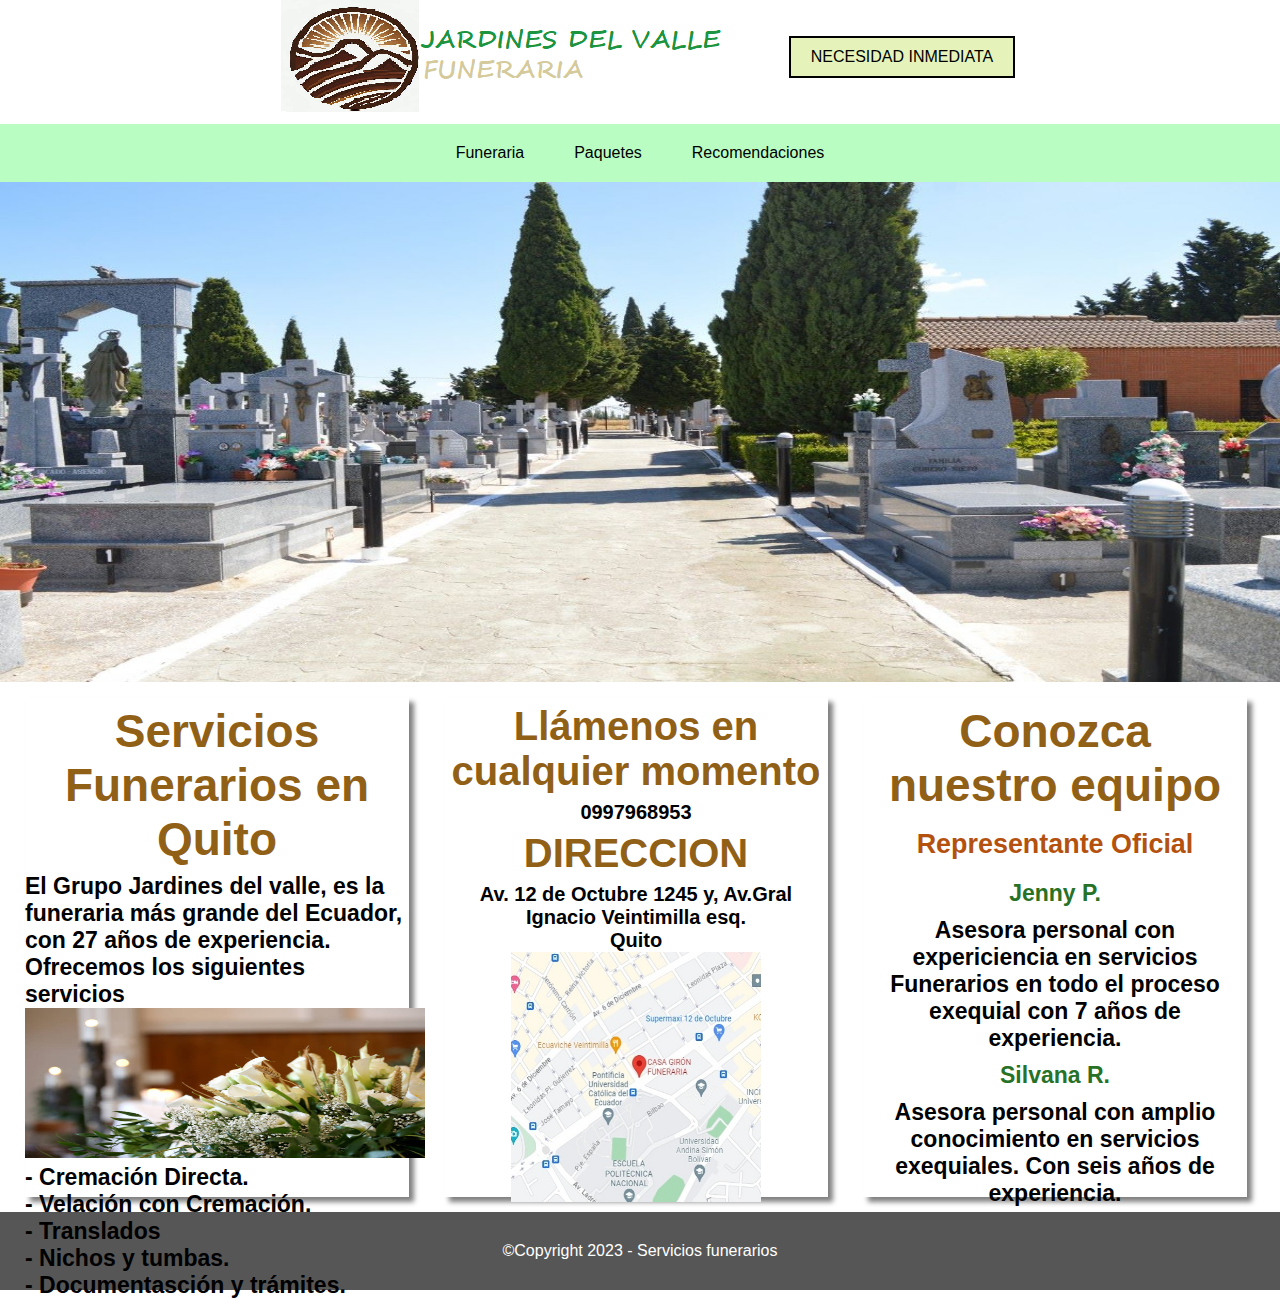
<file: index.html>
<!DOCTYPE html>
<html lang="en">

<head>
    <meta charset="UTF-8">
    <meta http-equiv="X-UA-Compatible" content="IE=edge">
    <meta name="viewport" content="width=device-width, initial-scale=1.0">
    <link rel=StyleSheet href="css/style2.css">
    <title>Funeraria - Jardines del valle</title>
</head>

<body>
    <header>
        <div class="contenedor_header">
            <img class="logo" src="Images/LOGO.png" alt="">
            <a class="planificacion_boton" href="form.html">NECESIDAD INMEDIATA</a>

        </div>

    </header>
    <nav>
        <div class="pestana">
            <a href="index.html">Funeraria</a>
        </div>
        <div class="pestana">
            <a href="paquetes.html">Paquetes</a>
        </div>
        <div class="pestana">
            <a href="recomendaciones.html">Recomendaciones</a>
        </div>
    </nav>
    <section class="Imagen-Cementerio">
        <div class="Cementerio">
            <img src="Images/Cementerio.jpeg" width="1349" height="500">
        </div>
        <div class="container">
            <div id="Pagina1">
                <div id="Información">
                    <h1>Servicios Funerarios en Quito</h1>
                    <p>El Grupo Jardines del valle, es la funeraria más grande del Ecuador, con 27 años de experiencia.
                        Ofrecemos los siguientes servicios</p>
                    <img src="Images/Funeraria.jpg" width="400" height="150">
                    <p> - Cremación Directa.</p>
                    <p> - Velación con Cremación.</p>
                    <p> - Translados</p>
                    <p> - Nichos y tumbas.</p>
                    <p> - Documentasción y trámites.</p>
                </div>
            </div>
            <div id="Pagina2">
                <div id="Ubicación">
                    <h1> Llámenos en cualquier momento</h1>
                    <p>0997968953</p>
                    <h1>DIRECCION</h1>
                    <p>Av. 12 de Octubre 1245 y, Av.Gral Ignacio Veintimilla esq.</p>
                    <p> Quito</p>
                    <a href="https://goo.gl/maps/NCwo9bZKQf6MTH3k8?coh=178572&entry=tt">
                        <img src="Images/Ubicación.jpeg" width="250" height="250">
                    </a>
                </div>
            </div>
            <div id="Pagina3">
                <div id="Conocenos">
                    <h1> Conozca nuestro equipo</h1>
                    <h3>Representante Oficial</h3>
                    <h4>Jenny P.</h4>
                    <p>Asesora personal con expericiencia en servicios Funerarios
                        en todo el proceso exequial con 7 años de experiencia.
                    </p>
                    <h4>Silvana R.</h4>
                    <p>Asesora personal con amplio conocimiento en servicios exequiales.
                        Con seis años de experiencia.
                    </p>
                </div>
            </div>
        </div>
    </section>
    <footer>©Copyright 2023 - Servicios funerarios</footer>
</body>

</html>
</file>
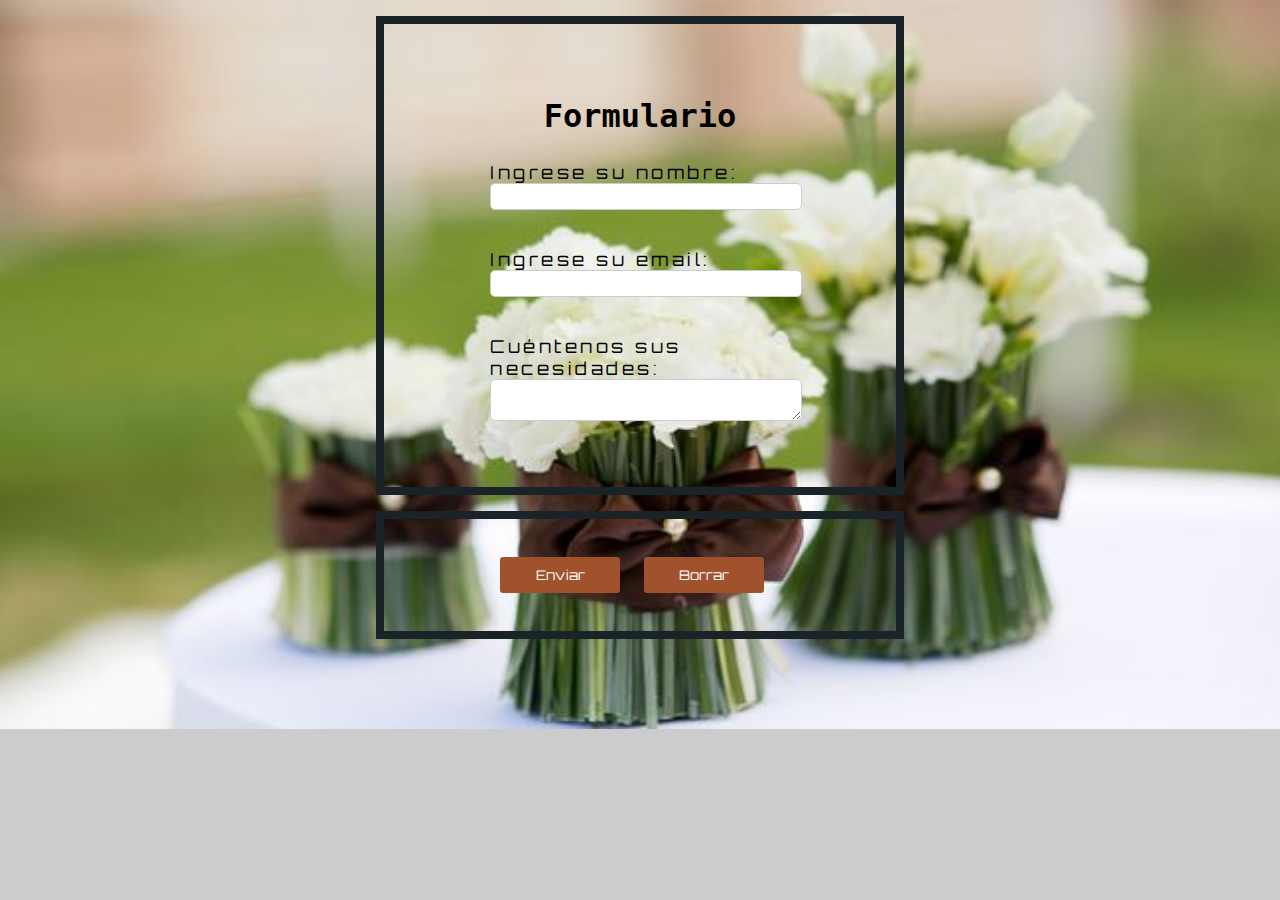
<file: form.html>
<!doctype html>
<html>
<head>
	<meta charset="utf-8">
	<title>Formulario</title>
	<link rel="preconnect" href="https://fonts.googleapis.com">
	<link rel="preconnect" href="https://fonts.gstatic.com" crossorigin>
	<link href="https://fonts.googleapis.com/css2?family=Orbitron&display=swap" rel="stylesheet">
    <style type="text/css">
        body {
            background-image: url(Images/Fondo.jpg);
            background-repeat: no-repeat;
            background-size: cover;
        }
        </style>
</head>

<style>
body{
	padding: 0;
	margin: 0;
	background-color: #ccc;
	display: flex;
	align-items: center;
	justify-content: center;

}

.hijo{
	width: 30rem;
	padding: 1em;
	border: 0.5em solid #192328;
    background-color:transparent;
    margin-top: 1rem;
    position: center;
}

.hijo h2{
	text-align: center;
	color: black;
	font-size: 2rem;
	font-family: 'monospace', sans-serif;
}

.hijo label{
	font-family: 'Orbitron', sans-serif;
	color: black;
	font-size: 1.1em;
	letter-spacing: 0.2em;
}


/*ahora el segundo div*/

.hijo2{
	width: 30rem;
	height: 5rem;
	padding: 1em;
	border: 0.5em solid #192328;
    background-color: transparent;
    display: flex;
	align-items: center;
	justify-content: center;
	margin-top: 1rem;
}

form {
    width: 300px;
    margin: 0 auto;
    padding: 30px;
    border-radius: 1x;
}

input[type="text"],
input[type="email"],
textarea[type="sugerencias"] {
    width: 100%;
    padding: 5px;
    margin-bottom: 20px;
    border: 1px solid #ccc;
    border-radius: 5px;
    display: block;
}

input[type="submit"],
input[type="reset"] {
  width: 40%;
  padding: 10px;
  margin: 10px;
  border: black;
  border-radius: 3px;
  background-color: sienna;
  color: white;
  cursor: pointer;
  font-family: 'Orbitron', sans-serif;
}


</style>
<body>
	<div>
		<div class="hijo">
			<form class="formulario">
                <h2 id="title" style="text-align: center;">Formulario</h2>

                <label for="name">Ingrese su nombre:</label>
                <input type="text" id="name" name="name" onkeyup="this.value=Letras(this.value)" required="">
                <br>
                <label for="email">Ingrese su email:</label>
                <input type="email" id="email" name="email" onkeyup="this.value=Letras(this.value)" required="">
                <br>
                <label for="sugerencias">Cuéntenos sus necesidades:</label>
                <textarea type="sugerencias" id="sugerencias" name="sugerencias" onkeyup="this.value=Letras(this.value)" required=""></textarea>

                </form>
		</div>

		<div class="hijo2">
			<form>
                <input type="submit" value="Enviar">
                <input type="reset" value="Borrar">
			</form>
		</div>
	</div>
</body>
</html>
</file>
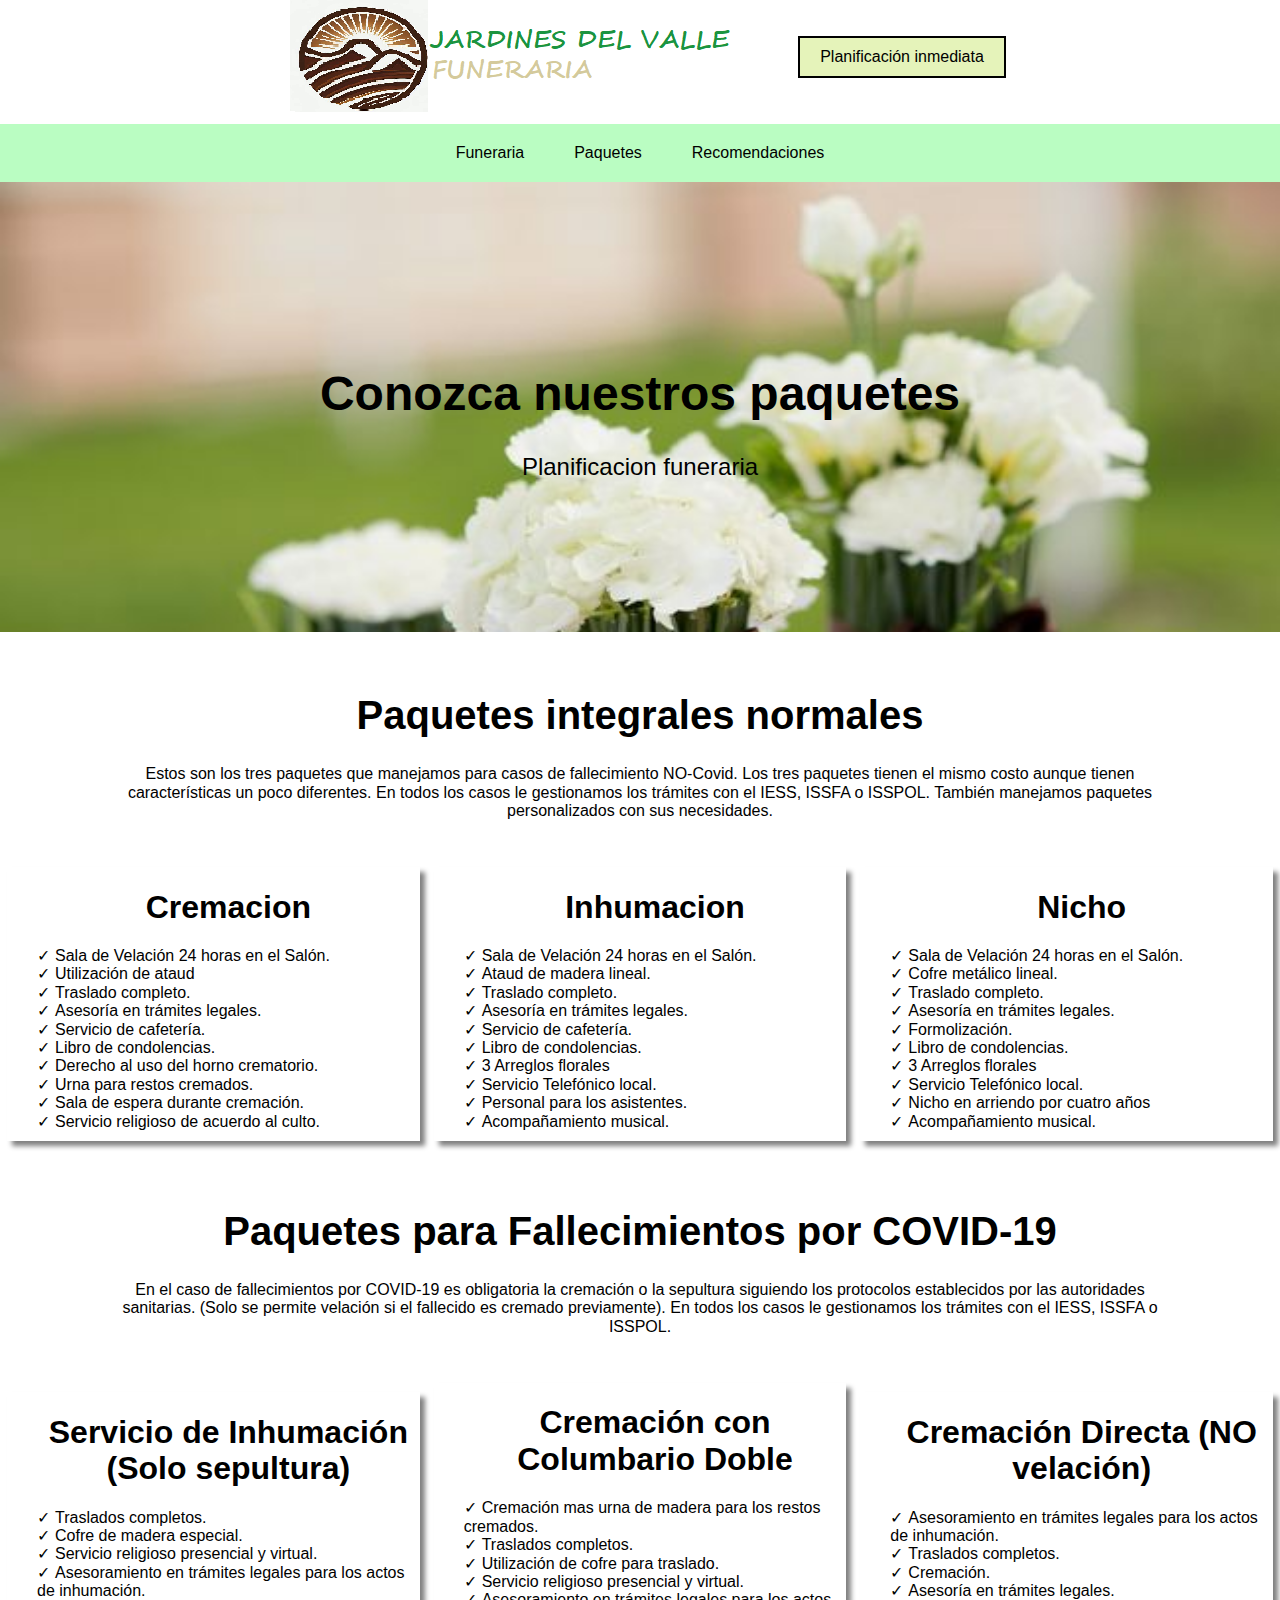
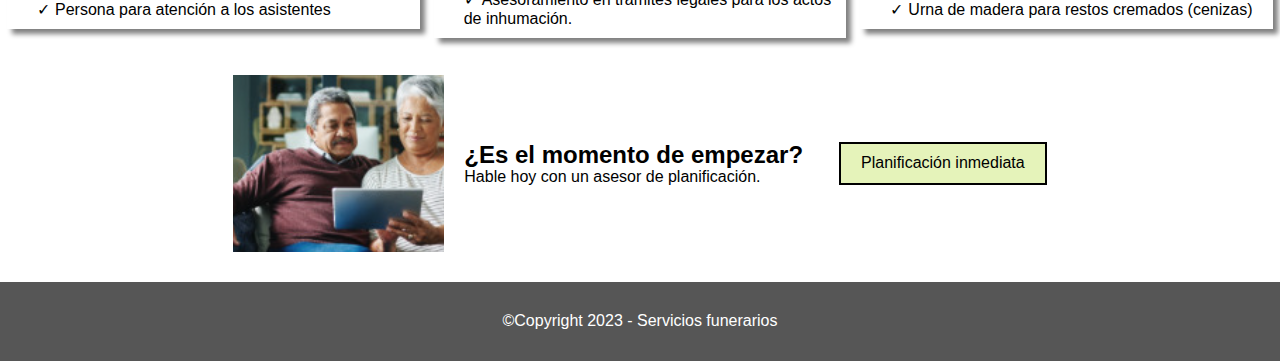
<file: paquetes.html>
<!DOCTYPE html>
<html lang="en">

<head>
    <meta charset="UTF-8">
    <meta http-equiv="X-UA-Compatible" content="IE=edge">
    <meta name="viewport" content="width=device-width, initial-scale=1.0">
    <link rel="stylesheet" type="text/css" href="css/style.css">
    <link rel="stylesheet" type="text/css" href="css/normalize.css">
    <title>Nuestros paquetes</title>
</head>

<body>
    <header>
        <div class="contenedor_header">
            <img class="logo" src="Images/LOGO.png" alt="">
            <a class="planificacion_boton" href="form.html">Planificación inmediata</a>

        </div>

    </header>
    <nav>
        <div class="pestana">
            <a href="index.html">Funeraria</a>
        </div>
        <div class="pestana">
            <a href="paquetes.html">Paquetes</a>
        </div>
        <div class="pestana">
            <a href="recomendaciones.html">Recomendaciones</a>
        </div>
    </nav>
    <div class="titulo">
        <div class="titulo_texto">
            <H1>Conozca nuestros paquetes</H1>
            <p>Planificacion funeraria</p>
        </div>

    </div>
    <div class="paquete_1">
        <h1>Paquetes integrales normales</h1>
        <p>Estos son los tres paquetes que manejamos para casos de fallecimiento NO-Covid. Los tres paquetes tienen el
            mismo costo aunque tienen características un poco diferentes. En todos los casos le gestionamos los trámites
            con el IESS, ISSFA o ISSPOL. También manejamos paquetes personalizados con sus necesidades.
        </p>
    </div>
    <div class="container">
        <div class="column">
            <h1>Cremacion</h1>
            <ul>
                <li>Sala de Velación 24 horas en el Salón.</li>
                <li>Utilización de ataud</li>
                <li>Traslado completo.</li>
                <li>Asesoría en trámites legales.</li>
                <li>Servicio de cafetería.</li>
                <li>Libro de condolencias.</li>
                <li>Derecho al uso del horno crematorio.</li>
                <li>Urna para restos cremados.</li>
                <li>Sala de espera durante cremación.</li>
                <li>Servicio religioso de acuerdo al culto.</li>
            </ul>
        </div>
        <div class="column">
            <h1>Inhumacion</h1>
            <ul>
                <li>Sala de Velación 24 horas en el Salón.</li>
                <li>Ataud de madera lineal.</li>
                <li>Traslado completo.</li>
                <li>Asesoría en trámites legales.</li>
                <li>Servicio de cafetería.</li>
                <li>Libro de condolencias.</li>
                <li>3 Arreglos florales</li>
                <li>Servicio Telefónico local.</li>
                <li>Personal para los asistentes.</li>
                <li>Acompañamiento musical.</li>
            </ul>
        </div>
        <div class="column">
            <h1>Nicho</h1>
            <ul>
                <li>Sala de Velación 24 horas en el Salón.</li>
                <li>Cofre metálico lineal.</li>
                <li>Traslado completo.</li>
                <li>Asesoría en trámites legales.</li>
                <li>Formolización.</li>
                <li>Libro de condolencias.</li>
                <li>3 Arreglos florales</li>
                <li>Servicio Telefónico local.</li>
                <li>Nicho en arriendo por cuatro años</li>
                <li>Acompañamiento musical.</li>
            </ul>
        </div>
    </div>
    <div class="paquete_1">
        <h1>Paquetes para Fallecimientos por COVID-19</h1>
        <p>En el caso de fallecimientos por COVID-19 es obligatoria la cremación o la sepultura siguiendo los protocolos
            establecidos por las autoridades sanitarias. (Solo se permite velación si el fallecido es cremado
            previamente). En todos los casos le gestionamos los trámites con el IESS, ISSFA o ISSPOL.
        </p>
    </div>
    <div class="container">
        <div class="column">
            <h1>Servicio de Inhumación (Solo sepultura)</h1>
            <ul>
                <li>Traslados completos.</li>
                <li>Cofre de madera especial.</li>
                <li>Servicio religioso presencial y virtual.</li>
                <li>Asesoramiento en trámites legales para los actos de inhumación.</li>
                <li>Persona para atención a los asistentes</li>
            </ul>
        </div>
        <div class="column">
            <h1>Cremación con Columbario Doble</h1>
            <ul>
                <li>Cremación mas urna de madera para los restos cremados.</li>
                <li>Traslados completos.</li>
                <li>Utilización de cofre para traslado.</li>
                <li>Servicio religioso presencial y virtual.</li>
                <li>Asesoramiento en trámites legales para los actos de inhumación.</li>
            </ul>
        </div>
        <div class="column">
            <h1>Cremación Directa (NO velación)</h1>
            <ul>
                <li>Asesoramiento en trámites legales para los actos de inhumación.</li>
                <li>Traslados completos.</li>
                <li>Cremación.</li>
                <li>Asesoría en trámites legales.</li>
                <li>Urna de madera para restos cremados (cenizas)</li>
            </ul>
        </div>
    </div>
    <div class="contacto">
        <img src="Images/Captura de pantalla 2023-05-27 165919.png" alt="">
        <div class="texto_contactos">
            <h2>¿Es el momento de empezar?</h2>
            <P>Hable hoy con un asesor de planificación.</P>
        </div>
        <a class="planificacion_boton" href="form.html">Planificación inmediata</a>
    </div>
    <footer>©Copyright 2023 - Servicios funerarios</footer>
</body>

</html>
</file>
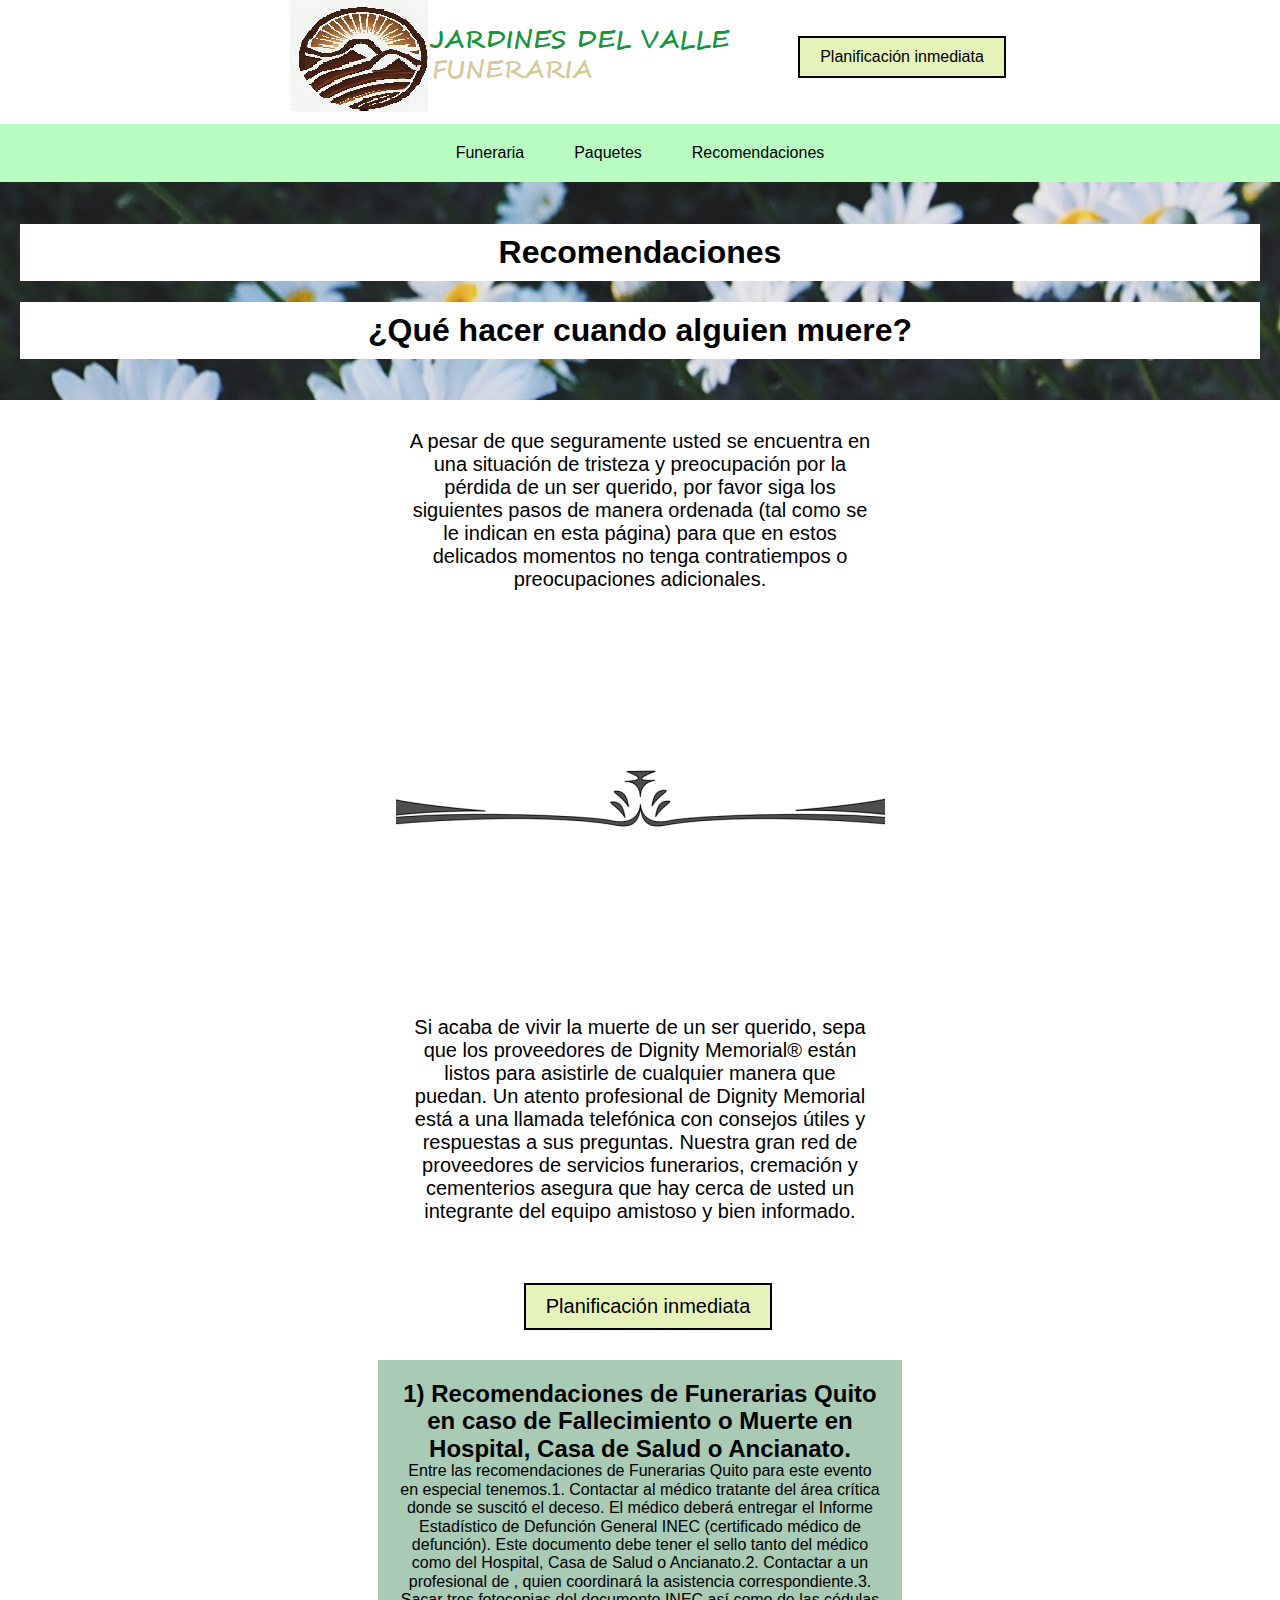
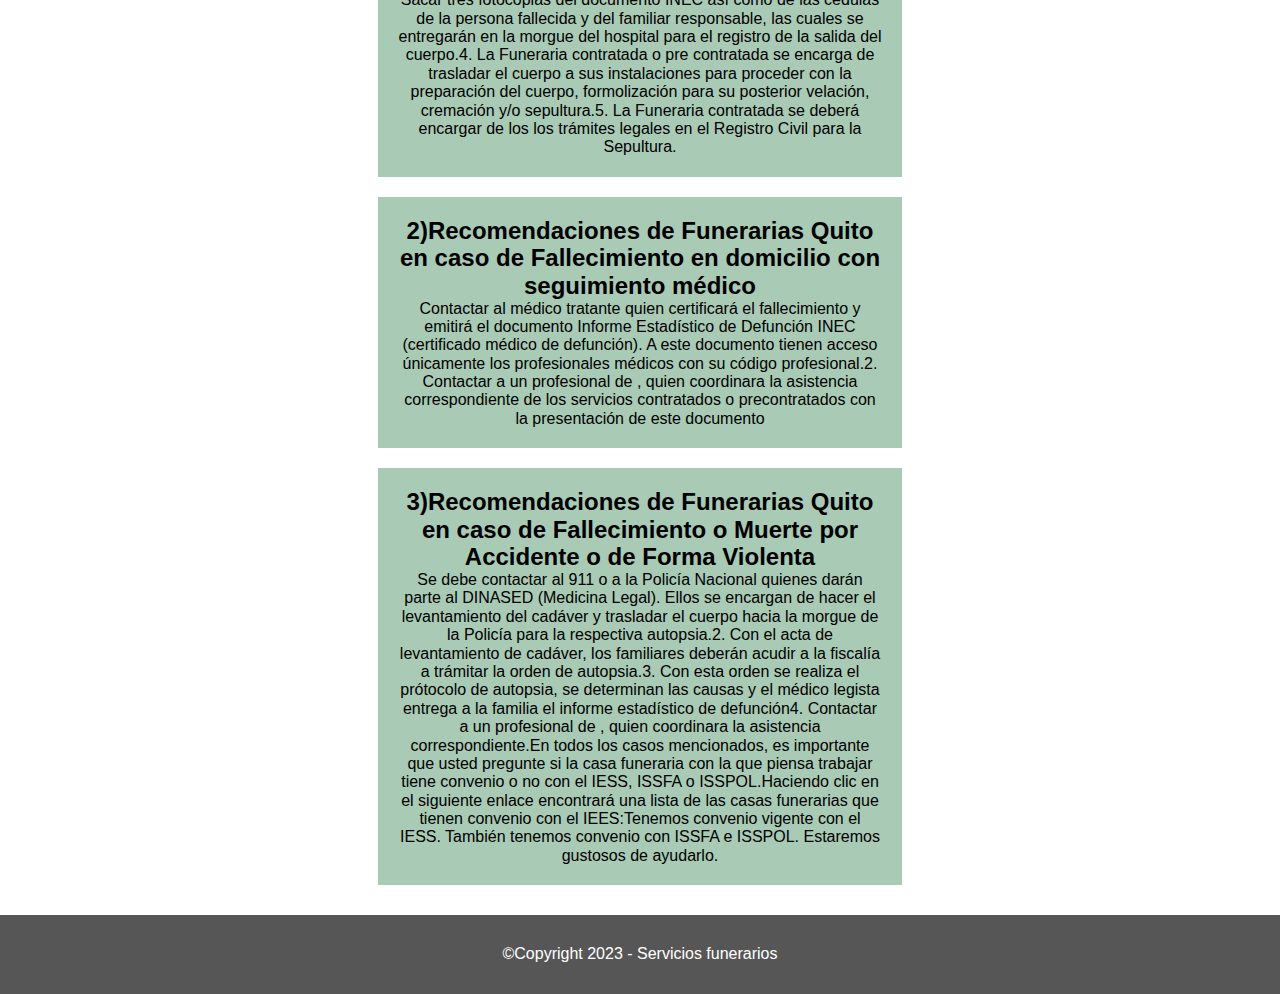
<file: recomendaciones.html>
<!DOCTYPE html>
<html>

<head>
  <title>Recomendaciones ante la pérdida de un ser querido</title>
  <link rel="stylesheet" type="text/css" href="css/style.css">
  <link rel="stylesheet" type="text/css" href="css/normalize.css">
  <link rel="stylesheet" type="text/css" href="css/estilos.css">
</head>

<body>
  <header>
    <div class="contenedor_header">
      <img class="logo" src="Images/LOGO.png" alt="">
      <a class="planificacion_boton" href="form.html">Planificación inmediata</a>

    </div>

  </header>
  <nav>
    <div class="pestana">
        <a href="index.html">Funeraria</a>
    </div>
    <div class="pestana">
        <a href="paquetes.html">Paquetes</a>
    </div>
    <div class="pestana">
        <a href="recomendaciones.html">Recomendaciones</a>
    </div>
</nav>
  <div id="header">
    <h1>Recomendaciones</h1>
    <h1> ¿Qué hacer cuando alguien muere?</h1>
  </div>

  <div id="content">
    <p>
      A pesar de que seguramente usted se encuentra en una situación de tristeza y preocupación por la pérdida de un ser
      querido, por favor siga los siguientes pasos de manera ordenada (tal como se le indican en esta página) para que
      en estos delicados momentos no tenga contratiempos o preocupaciones adicionales.
    </p>
  </div>

  <div id="separator">
    <img src="Images/division.png" alt="Separador" />
  </div>

  <div id="content">
    <p>
      Si acaba de vivir la muerte de un ser querido, sepa que los proveedores de Dignity Memorial® están listos para
      asistirle de cualquier manera que puedan. Un atento profesional de Dignity Memorial está a una llamada telefónica
      con consejos útiles y respuestas a sus preguntas. Nuestra gran red de proveedores de servicios funerarios,
      cremación y cementerios asegura que hay cerca de usted un integrante del equipo amistoso y bien informado.
    </p>
  </div>

  <div id="content">
    <a class="planificacion_boton" href="form.html">Planificación inmediata</a>
  </div>

  <div class="green-section">
    <h2>1) Recomendaciones de Funerarias Quito en caso de Fallecimiento o Muerte en Hospital, Casa de Salud o Ancianato.
    </h2>
    <p>Entre las recomendaciones de Funerarias Quito para este evento en especial tenemos.1. Contactar al médico
      tratante del área crítica donde se suscitó el deceso. El médico deberá entregar el Informe Estadístico de
      Defunción General INEC (certificado médico de defunción). Este documento debe tener el sello tanto del médico como
      del Hospital, Casa de Salud o Ancianato.2. Contactar a un profesional de , quien coordinará la asistencia
      correspondiente.3. Sacar tres fotocopias del documento INEC así como de las cédulas de la persona fallecida y del
      familiar responsable, las cuales se entregarán en la morgue del hospital para el registro de la salida del
      cuerpo.4. La Funeraria contratada o pre contratada se encarga de trasladar el cuerpo a sus instalaciones para
      proceder con la preparación del cuerpo, formolización para su posterior velación, cremación y/o sepultura.5. La
      Funeraria contratada se deberá encargar de los los trámites legales en el Registro Civil para la Sepultura.</p>
  </div>

  <div class="green-section">
    <h2>2)Recomendaciones de Funerarias Quito en caso de Fallecimiento en domicilio con seguimiento médico</h2>
    <p>Contactar al médico tratante quien certificará el fallecimiento y emitirá el documento Informe Estadístico de
      Defunción INEC (certificado médico de defunción). A este documento tienen acceso únicamente los profesionales
      médicos con su código profesional.2. Contactar a un profesional de , quien coordinara la asistencia
      correspondiente de los servicios contratados o precontratados con la presentación de este documento</p>
  </div>

  <div class="green-section">
    <h2>3)Recomendaciones de Funerarias Quito en caso de Fallecimiento o Muerte por Accidente o de Forma Violenta</h2>
    <p> Se debe contactar al 911 o a la Policía Nacional quienes darán parte al DINASED (Medicina Legal). Ellos se
      encargan de hacer el levantamiento del cadáver y trasladar el cuerpo hacia la morgue de la Policía para la
      respectiva autopsia.2. Con el acta de levantamiento de cadáver, los familiares deberán acudir a la fiscalía a
      trámitar la orden de autopsia.3. Con esta orden se realiza el prótocolo de autopsia, se determinan las causas y el
      médico legista entrega a la familia el informe estadístico de defunción4. Contactar a un profesional de , quien
      coordinara la asistencia correspondiente.En todos los casos mencionados, es importante que usted pregunte si la
      casa funeraria con la que piensa trabajar tiene convenio o no con el IESS, ISSFA o ISSPOL.Haciendo clic en el
      siguiente enlace encontrará una lista de las casas funerarias que tienen convenio con el IEES:Tenemos convenio
      vigente con el IESS. También tenemos convenio con ISSFA e ISSPOL. Estaremos gustosos de ayudarlo.</p>
  </div>

  <footer>©Copyright 2023 - Servicios funerarios</footer>
</body>

</html>
</file>
<file: css/style2.css>
* {
    margin: 0;
    padding: 0;
}

body {
    font-family: Arial, Helvetica, sans-serif;
}

a {
    text-decoration: none;
    color: #000;
}

a:hover {
    color: #039a08;
}

header {
    display: flex;
    justify-content: center;
    padding-bottom: 10px;
}

.contenedor_header {
    display: flex;
    align-items: center;
    margin-left: 1rem;
}

.logo {
    max-width: 100%;
    margin-right: 1rem;
}

nav {
    background-color: #bafdc2;
    display: flex;
    justify-content: center;
    gap: 50px;
    padding-top: 20px;
    padding-bottom: 20px;
}

.pensana {
    width: 50px;
    height: 50px;
}

.planificacion_boton {
    margin-left: 1rem;
}

.planificacion_boton {
    display: inline-block;
    padding: 10px 20px;
    background-color: #e5f3ba;
    color: #000;
    text-decoration: none;
    border: 2px solid #000;
}

.planificacion_boton:hover {
    background-color: #666801;
    color: #fff;
}

#Información {
    float: left;
    width: 30%;
    height: 500px;
    background-color: #ffffff;
    text-align: left;
    font-weight: bold;
    font-size: 23px;
    margin: 15px;
    margin-left: 25px;
    margin-right: 15px;
    box-shadow: 5px 5px 5px grey;

}

#Ubicación {
    float: left;
    width: 30%;
    height: 500px;
    background-color: #ffffff;
    text-align: center;
    font-weight: bold;
    font-size: 20px;
    margin: 15px;
    margin-left: 20px;
    margin-right: 15px;
    box-shadow: 5px 5px 5px grey;
}

#Conocenos {
    float: left;
    width: 30%;
    height: 500px;
    background-color: #ffffff;
    text-align: center;
    font-weight: bold;
    font-size: 23px;
    margin: 15px;
    margin-left: 20px;
    margin-right: 15px;
    box-shadow: 5px 5px 5px grey;
}

h1 {
    margin: 5px;
    padding: 2px;
    text-align: center;
    color: #916017;
    font-family: Arial, Helvetica, sans-serif;
}

h3 {
    margin: 0;
    color: #b4510e;
    padding: 10px;
    font-family: Arial, Helvetica, sans-serif;
}

h4 {
    margin: 0;
    color: #277227;
    padding: 10px;
    font-family: Arial, Helvetica, sans-serif;
}

footer {
    background-color: rgb(86, 86, 86);
    color: white;
    padding: 10px;
    display: flex;
    align-items: center;
    justify-content: center;
    margin-top: 30px;
    padding: 30px;
}
.Cementerio{
    display: flex;
  justify-content: center;
  align-items: center;
  
}
.Cementerio img {
    max-width: 100%;
    max-height: 100%;
  }
</file>
<file: css/style.css>
* {
    margin: 0;
    padding: 0;
}

body {
    font-family: Arial, Helvetica, sans-serif;
}

a {
    text-decoration: none;
    color: #000;
}

a:hover {
    color: #039a08;
}

header {
    display: flex;
    justify-content: center;
    padding-bottom: 10px;
}

.contenedor_header {
    display: flex;
    align-items: center;
    margin-left: 1rem;
}

.logo {
    max-width: 100%;
    margin-right: 1rem;
}

nav {
    background-color: #bafdc2;
    display: flex;
    justify-content: center;
    gap: 50px;
    padding-top: 20px;
    padding-bottom: 20px;
}

.pensana {
    width: 50px;
    height: 50px;
}

.planificacion_boton {
    margin-left: 1rem;
}

.planificacion_boton {
    display: inline-block;
    padding: 10px 20px;
    background-color: #e5f3ba;
    color: #000;
    text-decoration: none;
    border: 2px solid #000;
}

.planificacion_boton:hover {
    background-color: #016823;
    color: #fff;
}

.titulo {
    background-image: url(../Images/20737_50066.jpg);
    background-repeat: no-repeat;
    background-size: cover;
    width: 100%;
    height: 50vh;
    display: flex;
    justify-content: center;
    align-items: center;

}

.titulo_texto {
    font-size: x-large;
    text-align: center;
}

.paquete_1 {
    margin-top: 60px;
    text-align: center;
    padding-left: 100px;
    padding-right: 100px;
}

.paquete_1 h1 {
    font-size: 40px;
}

.paquete_1 p {
    text-align: center;
}


.container {
    display: flex;
    height: 100%;
    justify-content: center;
    align-items: center;
    margin-top: 40px;
    display: flex;

}

.column {
    width: 30%;
    margin: 7px;

    padding-left: 30px;
    padding-bottom: 10px;

    box-shadow: 5px 5px 5px grey;
    flex: 1;
}

.column h1 {
    text-align: center;

}

ul {
    list-style-type: none;
}

li:before {
    content: "\2713";
    margin-right: 5px;
}

.contacto {
    display: flex;
    justify-content: center;
    align-items: center;
    gap: 20px;
    margin-top: 30px;
}

footer {
    background-color: rgb(86, 86, 86);
    color: white;
    padding: 10px;
    display: flex;
    align-items: center;
    justify-content: center;
    margin-top: 30px;
    padding: 30px;
}
</file>
<file: css/estilos.css>
body {
    background-size: cover;
    background-color: rgb(255, 255, 255);
  }

  #header {
    color: rgb(0, 0, 0);
    text-align: center;
    padding: 20px;
    background-image: url('../Images/flores.jpg');
  }
  #header h1{
    background-color: white;
    box-sizing: border-box;
    padding: 10px;


  }
  #content {
    text-align: center;
    padding: 30px;
    margin-left: 10cm;
    margin-right: 10cm;
    font-size: 20px;
    color: black;
  }

  #separator {
    text-align: center;
    padding: 30px;
  }
  .button {
    font-size: 24px; /* Ajusta el tamaño de la fuente del botón */
    padding: 40px 40px; /* Ajusta el relleno (padding) del botón */
    background-color: rgb(141, 170, 150);
    color: black;
    font-family: 'Times New Roman', Times, serif;
}


  #footer {
    text-align: center;
    padding: 20px;
    background-color: rgb(42, 45, 43);
    color: white;
  }

  .green-section {
    background-color: rgb(169, 202, 181);
    padding: 20px;
    margin-bottom: 20px;
    text-align: center;
    margin-left: 10cm;
    margin-right: 10cm;
  }
</file>
